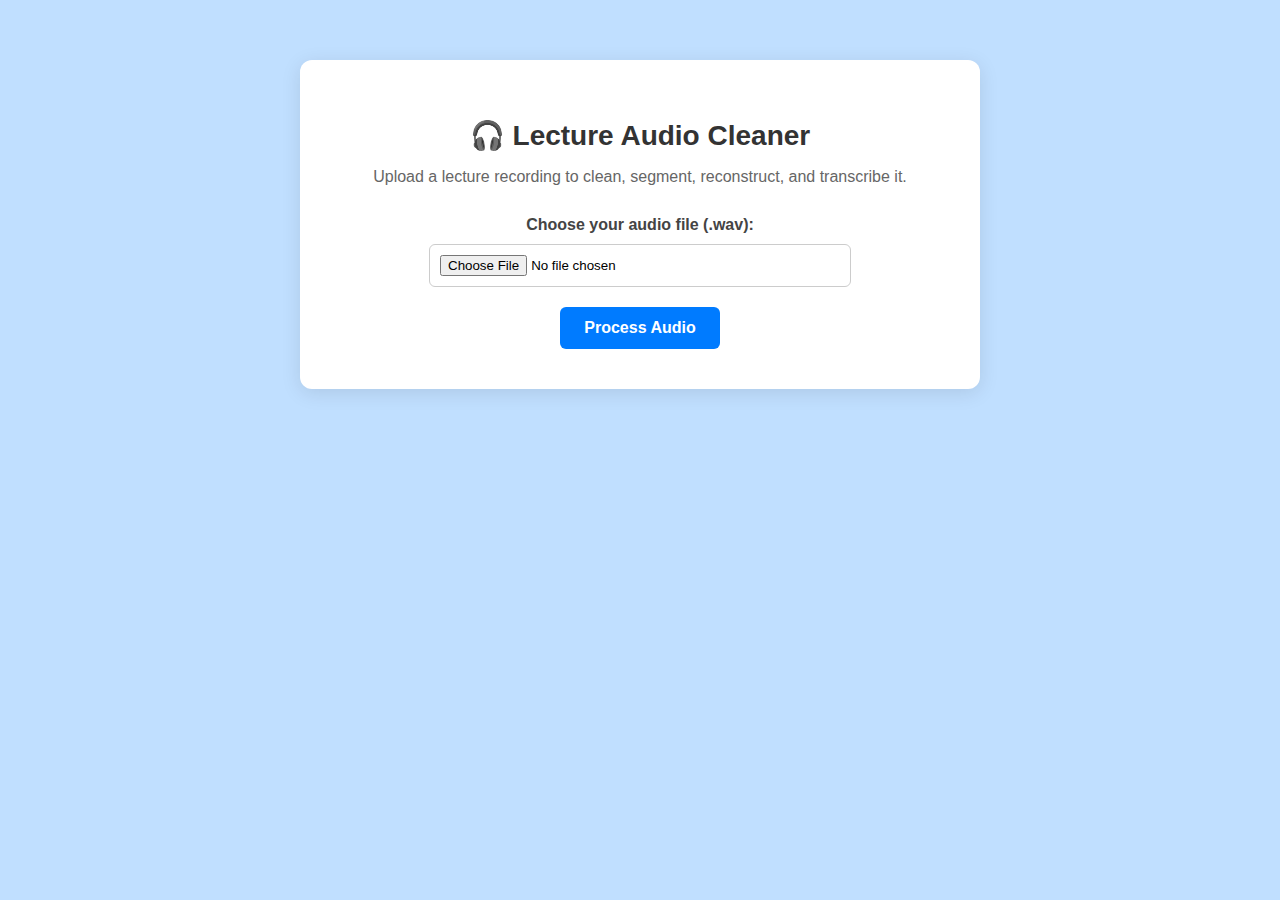
<file: templates/index.html>
<!DOCTYPE html>
<html lang="en">
<head>
  <meta charset="UTF-8">
  <title>Lecture Audio Cleaner</title>
  <link rel="stylesheet" href="/static/style.css">
</head>
<body>
  <div class="container">
    <h1>🎧 Lecture Audio Cleaner</h1>
    <p>Upload a lecture recording to clean, segment, reconstruct, and transcribe it.</p>

    <form action="/process" method="POST" enctype="multipart/form-data">
      <label for="audio">Choose your audio file (.wav):</label>
      <input type="file" id="audio" name="audio" accept="audio/*" required>

      <button type="submit">Process Audio</button>
    </form>
  </div>
</body>
</html>
</file>
<file: static/style.css>
body {
  font-family: 'Segoe UI', sans-serif;
  background-color: #c0dfff;
  margin: 0;
  padding: 0;
}

.container {
  max-width: 600px;
  margin: 60px auto;
  background: rgb(255, 255, 255);
  padding: 40px;
  border-radius: 12px;
  box-shadow: 0 4px 20px rgba(0,0,0,0.1);
  text-align: center;
}

h1 {
  font-size: 28px;
  color: #333;
  margin-bottom: 10px;
}

p {
  font-size: 16px;
  color: #666;
  margin-bottom: 30px;
}

form {
  display: flex;
  flex-direction: column;
  align-items: center;
}

label {
  font-weight: bold;
  margin-bottom: 10px;
  color: #444;
}

input[type="file"] {
  padding: 10px;
  border: 1px solid #ccc;
  border-radius: 6px;
  width: 100%;
  max-width: 400px;
  margin-bottom: 20px;
}

button {
  padding: 12px 24px;
  background-color: #007bff;
  font-weight: bold;
  color: white;
  border: none;
  border-radius: 6px;
  font-size: 16px;
  cursor: pointer;
  transition: background-color 0.3s ease;
}

button:hover {
  background-color: #0056b3;
}

.section {
  margin-top: 30px;
}

.transcript {
  background-color: #f0f0f0;
  padding: 15px;
  border-radius: 5px;
  white-space: pre-wrap;
  font-family: monospace;
  max-height: 400px;
  overflow-y: auto;
}

.downloads {
  list-style: none;
  padding-left: 0;
}

.downloads li {
  margin: 10px 0;
}

.downloads a {
  text-decoration: none;
  color: #007bff;
  font-weight: bold;
}

.downloads a:hover {
  text-decoration: underline;
}

.back-button {
  display: inline-block;
  margin-top: 20px;
  padding: 10px 15px;
  background-color: #007bff;
  color: white;
  border-radius: 5px;
  text-decoration: none;
}

.back-button:hover {
  background-color: #0056b3;
}
</file>
